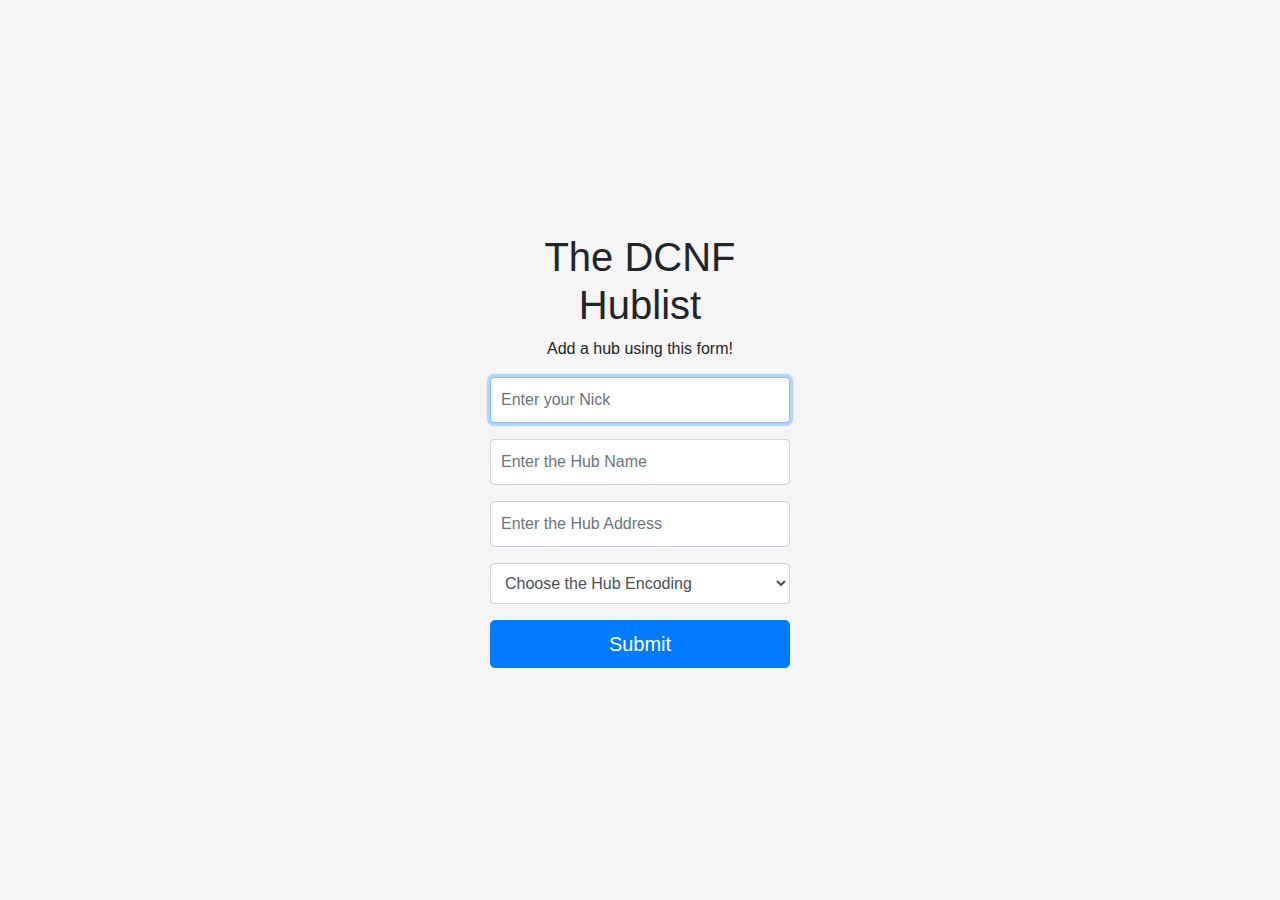
<file: adding-hub.html>
<!doctype html>
<html lang="en">
	<head>
		<meta charset="utf-8">
		<meta name="viewport" content="width=device-width, initial-scale=1, shrink-to-fit=no">
		<meta name="description" content="Adding hub – The DCNF Hublist – Public hublist">
		<meta name="keywords" content="dcnf,hublist,dchub,adc,nmdc">
		<link rel="icon" href="favicon.ico">

		<title>Adding hub · The DCNF Hublist</title>

		<!-- Bootstrap core CSS -->
		<link rel="stylesheet" type="text/css" href="https://cdn.jsdelivr.net/npm/bootstrap@4.3.1/dist/css/bootstrap.min.css">

		<style>
			.bd-placeholder-img {
				font-size: 1.125rem;
				text-anchor: middle;
			}

			@media (min-width: 768px) {
				.bd-placeholder-img-lg {
					font-size: 3.5rem;
				}
			}
		</style>
		<!-- Custom styles for this template -->
		<link href="sign-in.css" rel="stylesheet">
	</head>
	<body class="text-center">
		<form class="form-signin" method="POST" action="https://dev.staticman.net/v3/entry/github/DCNF/Hublist/master/hubs">
			<input name="options[redirect]" type="hidden" value="https://dcnf.github.io/Hublist/">
			<h1>The DCNF Hublist</h1>
			<p>Add a hub using this form!</p>

			<div class="form-group">
				<label for="fields[nick]" class="sr-only">Your Nick</label>	
				<input type="text" id="fields[nick]" name="fields[nick]" class="form-control" placeholder="Enter your Nick" required autofocus>
			</div>

			<div class="form-group">
				<label for="fields[name]" class="sr-only">The Hub Name</label>
				<input type="text" id="fields[name]" name="fields[name]" class="form-control" placeholder="Enter the Hub Name" required>
			</div>

			<div class="form-group">
				<label for="fields[address]" class="sr-only">The Hub Address</label>
				<input type="url" id="fields[address]" name="fields[address]" class="form-control" placeholder="Enter the Hub Address" pattern="(.{0,2}dc.{0,3}s?:\/\/.+)\w+:?([0-9]*)" required>
			</div>

			<div class="form-group">
				<label for="fields[encoding]" class="sr-only">The Hub Encoding</label>
				<select class="form-control" id="fields[encoding]" name="fields[encoding]" class="form-control" placeholder="Choose the Hub Encoding" required>
					<option value="" selected disabled>Choose the Hub Encoding</option>
					<option value="utf-8">UTF-8</option>
					<option value="cp1250">Central Europe: CP1250</option>
					<option value="cp1251">Cyrillic: CP1251</option>
					<option value="cp1252">Western Europe: CP1252</option>
					<option value="cp1253">Greek: CP1253</option>
					<option value="cp1254">Turkish: CP1254</option>
					<option value="cp1256">Hebrew: CP1256</option>
					<option value="cp1257">Baltic: CP1257</option>
					<option value="gb18030">China: GB18030</option>
				</select>
			</div>

			<button class="btn btn-lg btn-primary btn-block" type="submit">Submit</button>
		</form>
	</body>
</html>
</file>
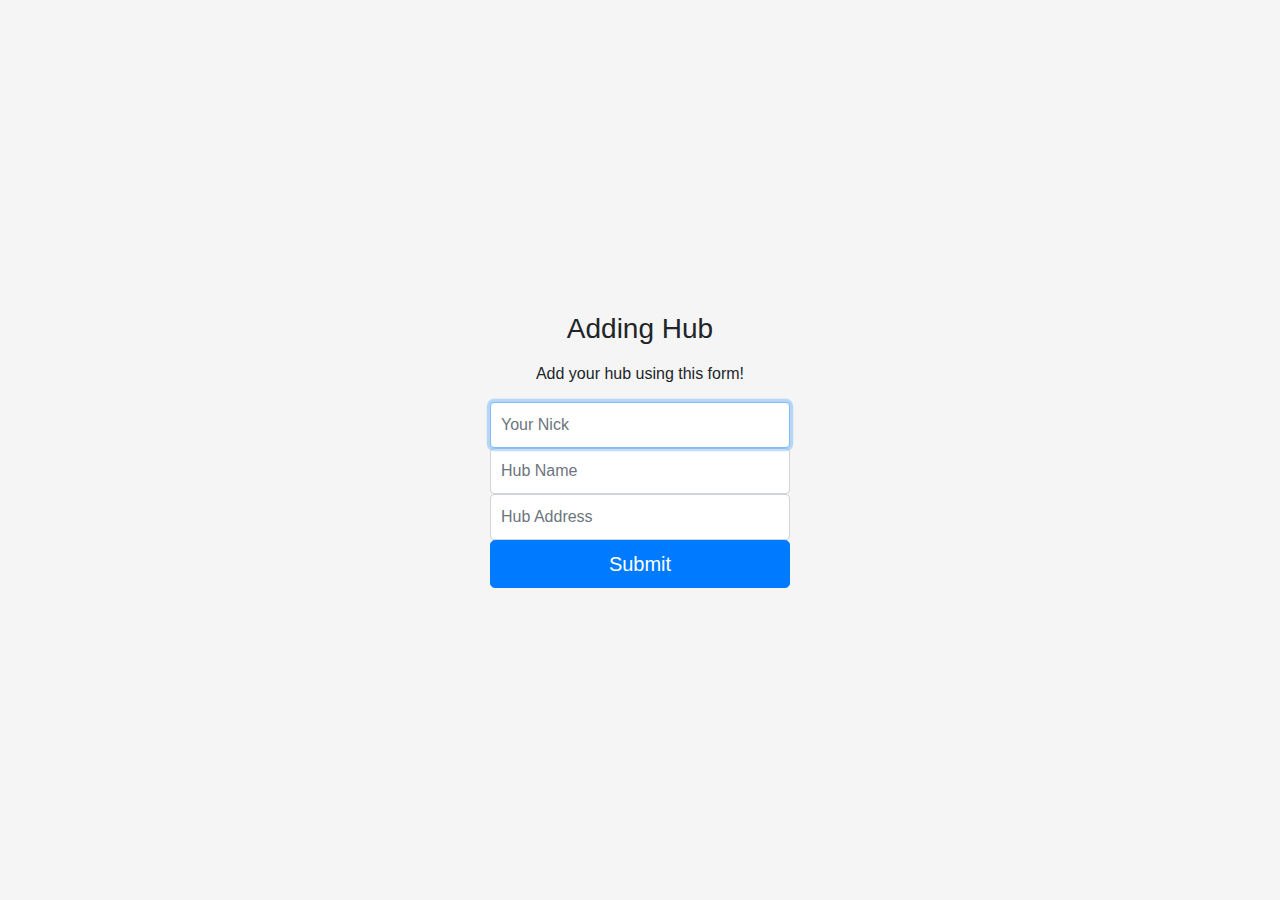
<file: adding_hub.html>
<!doctype html>
<html lang="en">
	<head>
		<meta charset="utf-8">
		<meta name="viewport" content="width=device-width, initial-scale=1, shrink-to-fit=no">
		<meta name="description" content="">
		<meta name="author" content="">
		<link rel="icon" href="favicon.ico">

		<title>Adding hub · Hublist</title>

		<!-- Bootstrap core CSS -->
		<link rel="stylesheet" type="text/css" href="https://cdn.jsdelivr.net/npm/bootstrap@4.1.3/dist/css/bootstrap.min.css">

		<style>
			.bd-placeholder-img {
				font-size: 1.125rem;
				text-anchor: middle;
			}

			@media (min-width: 768px) {
				.bd-placeholder-img-lg {
					font-size: 3.5rem;
				}
			}
		</style>
		<!-- Custom styles for this template -->
		<link href="sign-in.css" rel="stylesheet">
	</head>
	<body class="text-center">
		<form class="form-signin" method="POST" action="https://dev.staticman.net/v3/entry/github/DCNF/Hublist/master/comments">

			<h1 class="h3 mb-3 font-weight-normal">Adding Hub</h1>
			<p>Add your hub using this form!</p>

			<label for="fields[inputNick]" class="sr-only">Your Nick</label>	
			<input type="text" id="fields[inputNick]" name="fields[inputNick]" class="form-control" placeholder="Your Nick" required autofocus>

			<label for="fields[inputHubName]" class="sr-only">Hub Name</label>
			<input type="text" id="fields[inputHubName]" name="fields[inputHubName]" class="form-control" placeholder="Hub Name" required>

			<label for="fields[inputHubAddress]" class="sr-only">Hub Address</label>
			<input type="url" id="fields[inputHubAddress]" name="fields[inputHubAddress]" class="form-control" pattern="(.?dc.{0,3}s?:\/\/.+)\w+:?([0-9]*)" placeholder="Hub Address" required>

			<button class="btn btn-lg btn-primary btn-block" type="submit">Submit</button>
		</form>
	</body>
</html>
</file>
<file: sign-in.css>
html,
body {
	height: 100%;
}

body {
	display: -ms-flexbox;
	display: flex;
	-ms-flex-align: center;
	align-items: center;
	padding-top: 40px;
	padding-bottom: 40px;
	background-color: #f5f5f5;
}

.form-signin {
	width: 100%;
	max-width: 330px;
	padding: 15px;
	margin: auto;
}
.form-signin .checkbox {
	font-weight: 400;
}
.form-signin .form-control {
	position: relative;
	box-sizing: border-box;
	height: auto;
	padding: 10px;
	font-size: 16px;
}
.form-signin .form-control:focus {
	z-index: 2;
}
</file>
